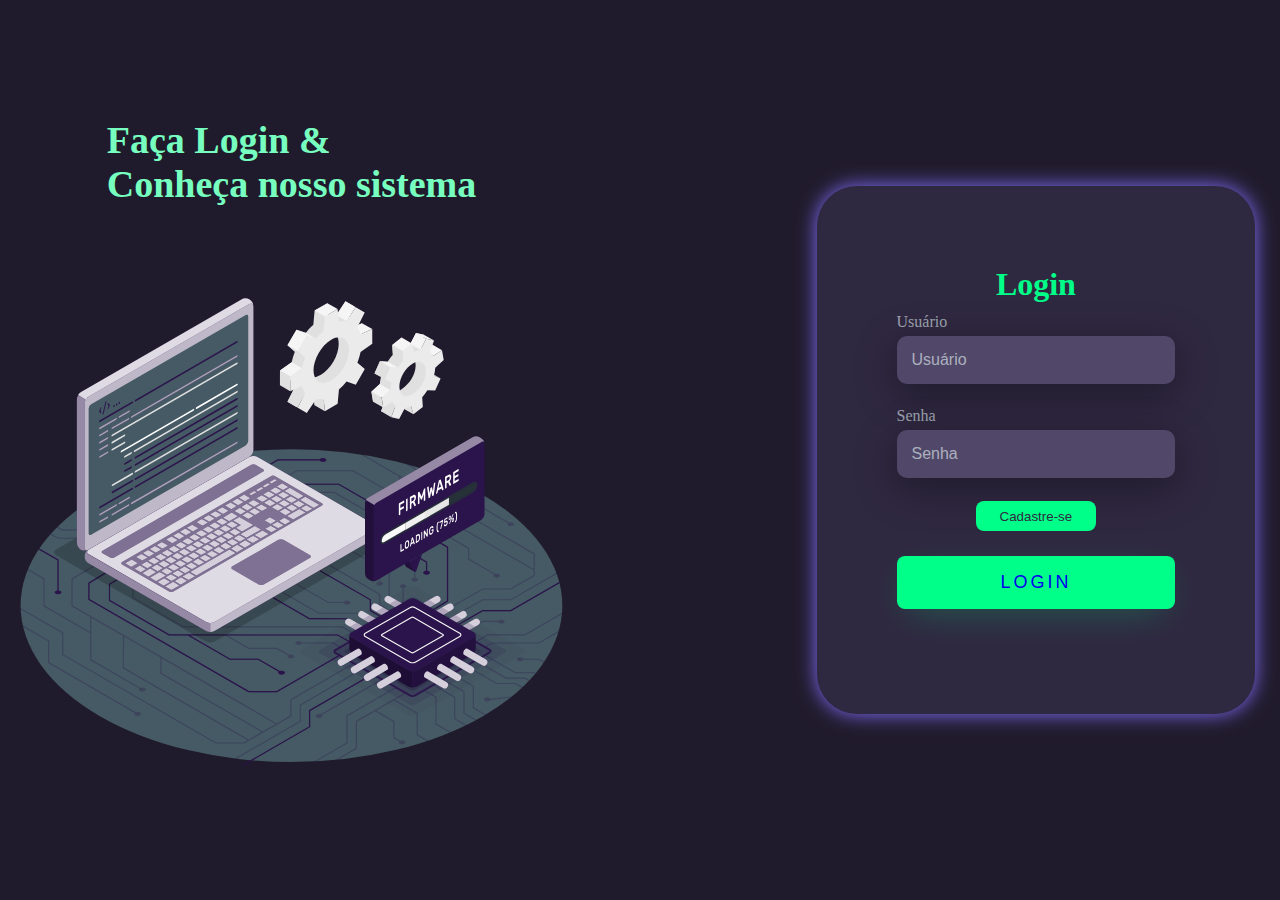
<file: index.html>
<!DOCTYPE html>
<html lang="pt-br">
<head>
    <meta charset="UTF-8">
    <meta http-equiv="X-UA-Compatible" content="IE=edge">
    <meta name="viewport" content="width=device-width, initial-scale=1.0">
    <title> Fugiro Corporation </title>
    <link rel="stylesheet"  href="styles.css" >
    <link rel="icon" type="img.png" href="./icon.png">
    
</head>

<body>

<div class="main-login">
    <div class="left-login">
        <h1>Faça Login &<br> Conheça nosso sistema </h1>
        <img class="left-login-image"src="./firmware-animate.svg" alt="pc">

    </div>
    <div class="right-login">
        <div class="card-login">
            <h1> Login </h1>
            <div class="textfield">
                <label class="text-label"for="usuario">Usuário</label>
                <input type="text" name="usuario" placeholder="Usuário">
            </div>
            <div class="textfield">
                <label class="text-label" for="Senha"> Senha </label>
                <input type="password" name="senha" placeholder="Senha">
            </div>
            <div >
                <button type="submit" class="button" > <a class="button" href="https://mvpozzer.github.io/Fugiro-Comapany/"> Cadastre-se </a></button>
            </div>
            <button class="btn-login"> <a  class=" link-pagina " href="https://geanschuster1503.github.io/dsmeta-css/"> Login </a></button>
        </div>
    </div>
</div>
    
</body>
</html>
</file>
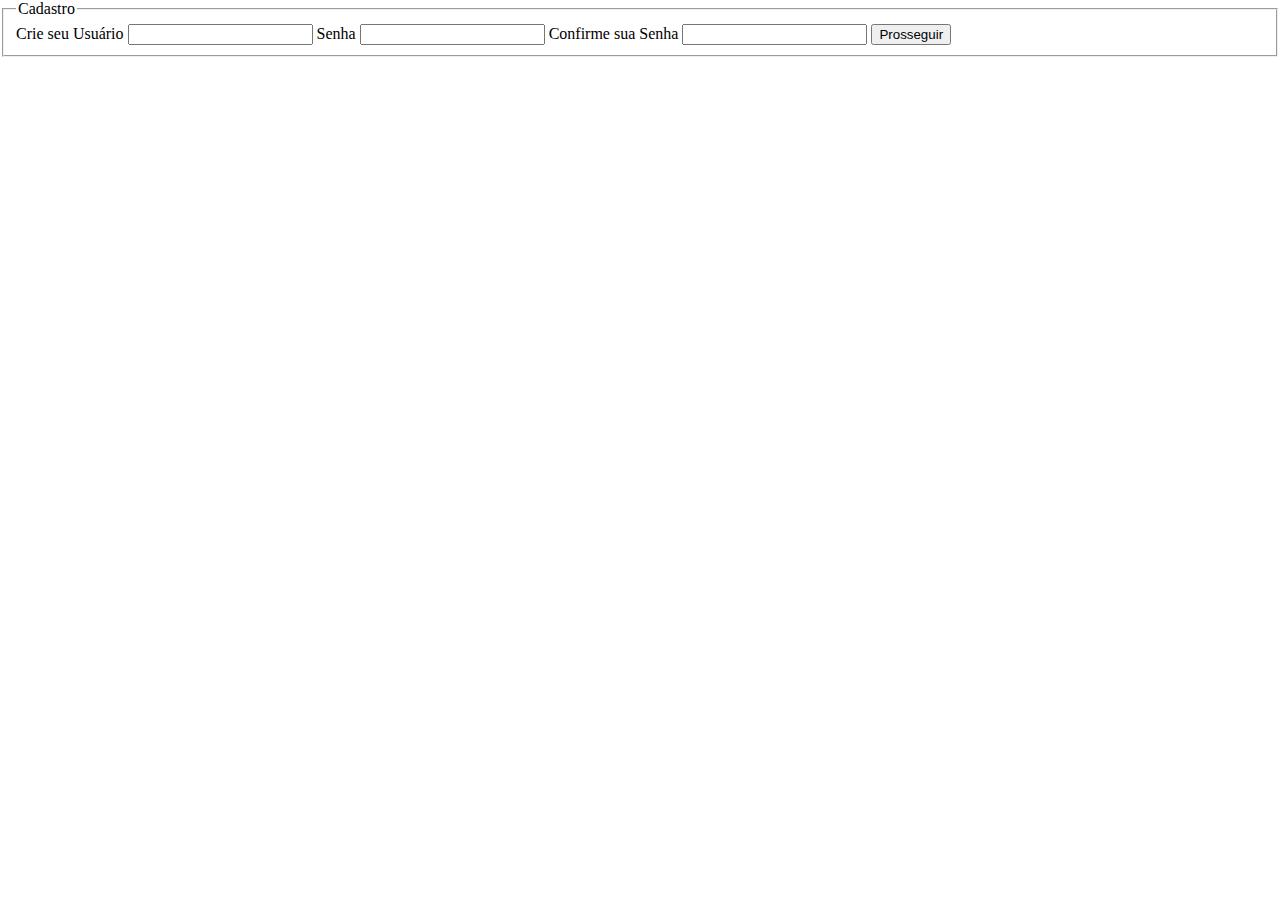
<file: pagina_Cadastro.html>
<!DOCTYPE html>
<html lang="en">

<head>
    <link rel="stylesheet" href="styles.css" />
    <meta charset="UTF-8">
    <meta http-equiv="X-UA-Compatible" content="IE=edge">
    <meta name="viewport" content="width=device-width, initial-scale=1.0">
    <link rel="icon" type="img.png" href="/icon.png">
    <title> Fugiro Corporation </title>
</head>

<body class="corpo"> 
    <div class="caixa-geral">
        <form class="formulario">
            <fieldset class="dentro-formulario">


                <legend>Cadastro</legend>



                <label> Crie seu Usuário

                    <input type="text" name="nome" id="Nome" required>
                </label>


                <label> Senha

                    <input type="password" name="Senha" required>
                </label>


                <label> Confirme sua Senha

                    <input type="password" name="Senha" required>
                </label>
              

                
                <button  class="botao" type="submit" name="Enviar Dados"> Prosseguir </button>



            </fieldset>
        </form>
    </div>

</body>
</html>
</file>
<file: styles.css>
@import url('https://fonts.googleapis.com/css2?family=Roboto:wght@300;400;700&display=swap');

body {

    margin: 0px;


}

.main-login {


    bottom: 0;
    width: 100%;
    max-height: 100vw;
    background-color: #201b2c;
    display: flex;
    justify-content: center;
    align-items: center;
    position: fixed;
}

.left-login {

    width: 50vh;
    height: 100vh;
    display: flex;
    justify-content: center;
    align-items: center;
    flex-direction: column;
}

.left-login>h1 {

    font-size: 38px;
    color: #77ffc0;

}

.left-login-image {

    width: 45vw;


}


.right-left {

    width: 50vh;
    height: 100vh;
    display: flex;
    justify-content: center;
    align-items: center;
}

.card-login {

    width: 40%;
    display: flex;
    justify-content: center;
    align-items: center;
    flex-direction: column;
    padding: 80px 80px;
    background-color: #2f2841;
    border-radius: 40px;
    box-shadow: 0px 0px 20px #836FFF;
    margin-left: 300px;
}

.card-login>h1 {


    color: #00ff88;
    font-weight: 800;
    margin: 0;

}

.text-label {

    color: #f0ffff94;
    margin-bottom: 5px;
}

.textfield {

    width: 100%;
    display: flex;
    flex-direction: column;
    align-items: flex-start;
    justify-content: center;
    margin: 10px 0px;

}

.textfield>input {

    color: #f0ffffde;
    width: 100%;
    border: none;
    border-radius: 10px;
    padding: 15px;
    background: #514869;
    font-size: 12pt;
    box-shadow: 0px 10px 40px #00000056;
    outline: none;
    box-sizing: border-box;
    margin-bottom: 3px;

}

.textflied>label {

    color: #f0ffffde;
    margin-bottom: 10px;

}

.textfield>input::placeholder {


    color: #f0ffff94;

}

.cadastro-usuario {

    font-size: 18px;
    color: #00ff88;
    text-decoration: none;
}

.link-pagina {


    text-decoration: none;


}

.button {

    cursor: pointer;
    margin-top: 10px;
    align-items: center;
    width: 120px;
    height: 30px;
    background-color: #00ff88;
    border-radius: 8px;
    border: none;
    color: #2f2841;
    text-decoration: none;
}

.btn-login {

    font-size: 18px;
    cursor: pointer;
    width: 100%;
    padding: 16px 0px;
    margin: 25px;
    border: none;
    border-radius: 8px;
    outline: none;
    text-transform: uppercase;
    letter-spacing: 3px;
    background: #00ff88;
    box-shadow: 0px 10px 40px -12px #00ff8052;
    

}


@media only screen and (max-width: 950px) {


    .card-login {
        width: 85%;

    }

}
</file>
